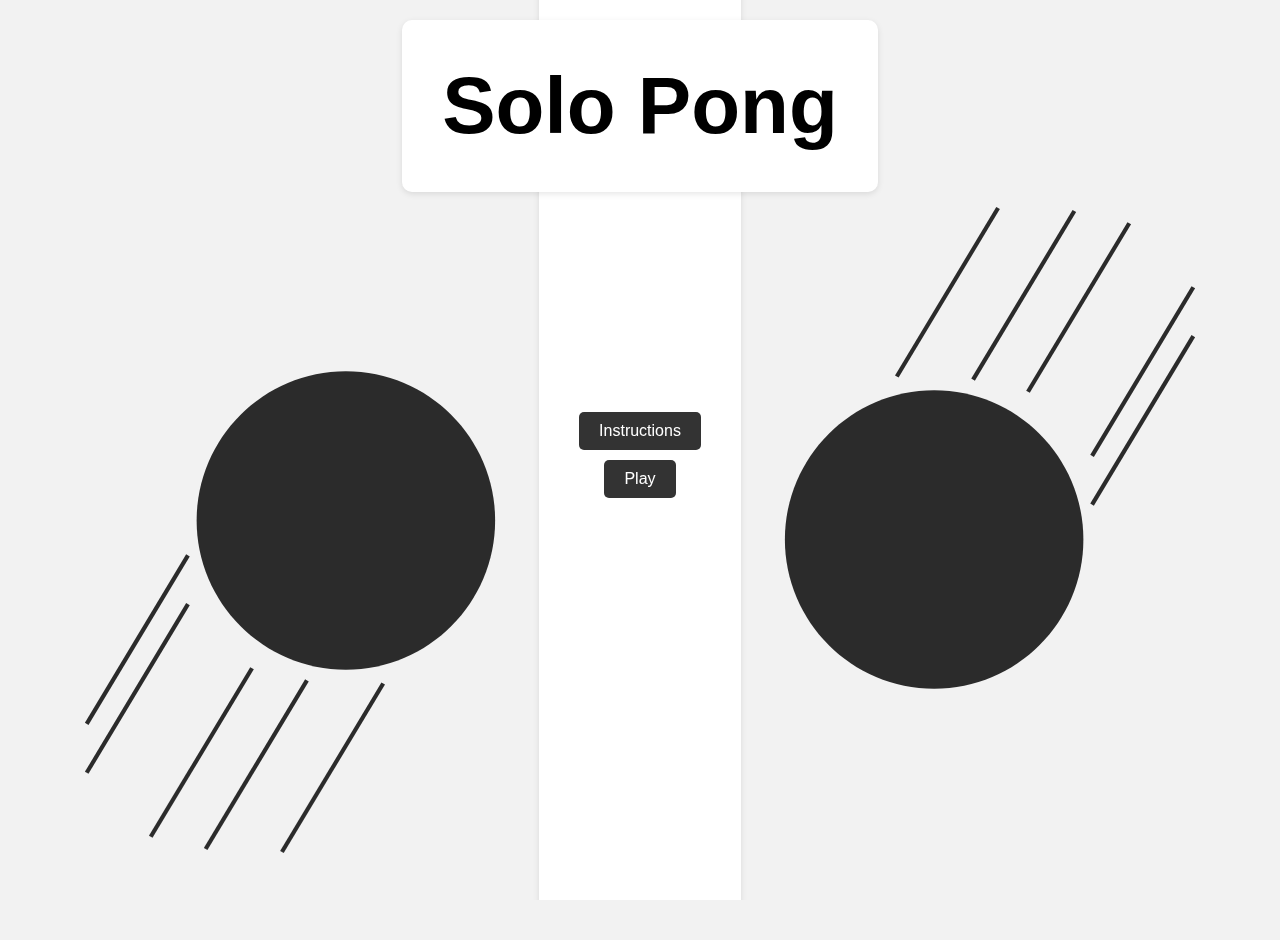
<file: site/index.html>
<!DOCTYPE html>
<html lang="en">
<head>
    <meta charset="UTF-8">
    <meta name="author" content="Louis">
    <meta name="description" content="Simple online game">
    <title>Game Intro</title>
    <link rel="stylesheet" href="css/home.css">
    <link rel="stylesheet" href="css/defaults.css">
</head>
<body>
    <h1 id="mainTitle">Solo Pong</h1>

    <main class="container">
        <a href="pages/instructions.html" class="abutton">Instructions</a>
        <a href="pages/gameplay.html" class="abutton">Play</a>
    </main>
        
    <img alt="Picture of a cartoon pong ball" id="mainBall" src="./images/titleBall.svg">
    <img alt="Picture of a cartoon pong ball" id="reverseBall" src="./images/titleBall.svg">
</body>
</html>
</file>
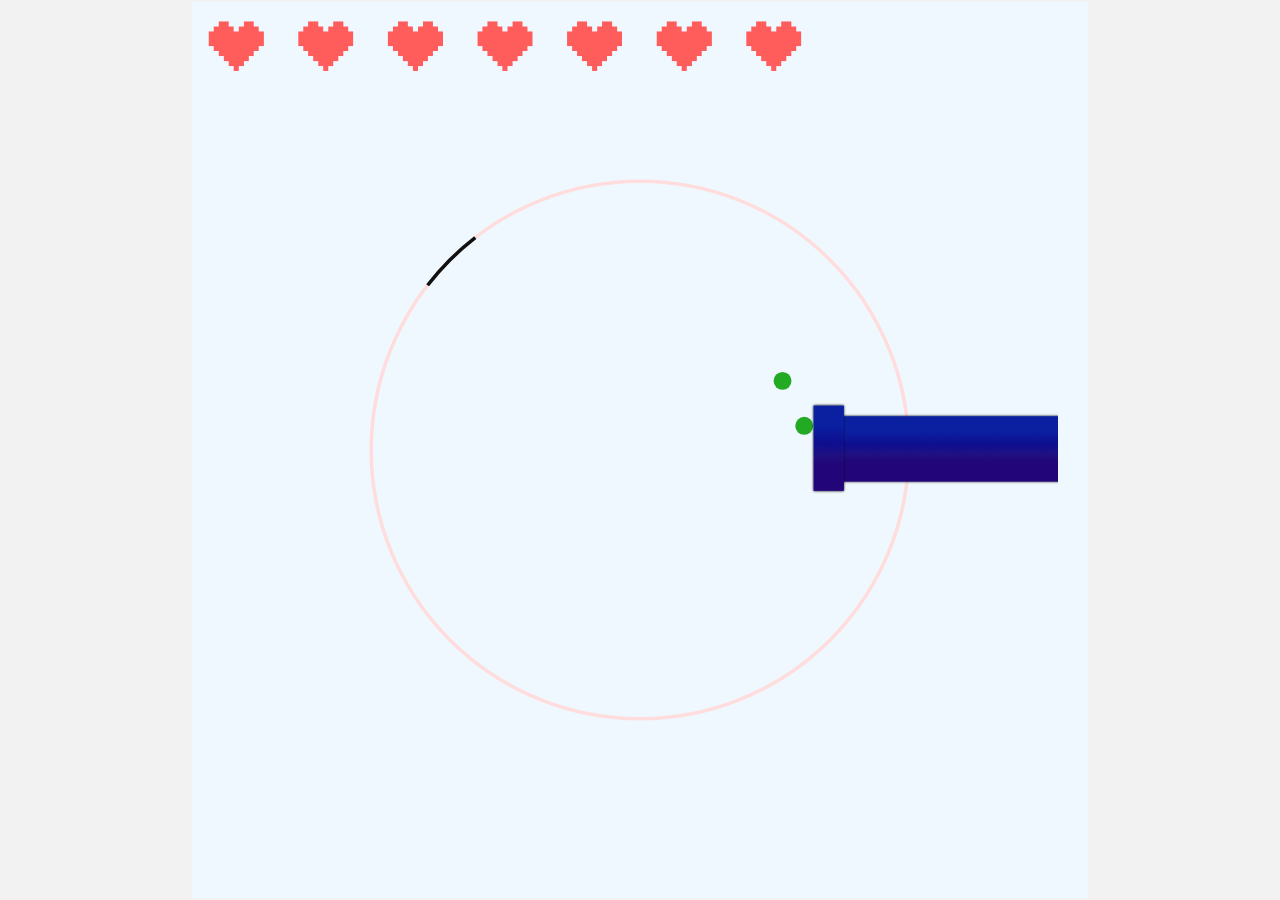
<file: site/pages/game.html>
<!DOCTYPE html>
<html lang="en">
<head>
    <meta charset="UTF-8">
    <meta name="author" content="Louis">
    <meta name="description" content="Simple online game">
    <title>Solo Pong</title>
    <link rel="stylesheet" href="../css/gameplay.css">
    <link rel="stylesheet" href="../css/defaults.css">
    <link rel="stylesheet" href="../css/game.css">
</head>
<body>
    <canvas id="canvasFrame"></canvas>

    <script src="../src/gameFuncs.js"></script>
    <script src="../src/game.js"></script>
</body>
</html>
</file>
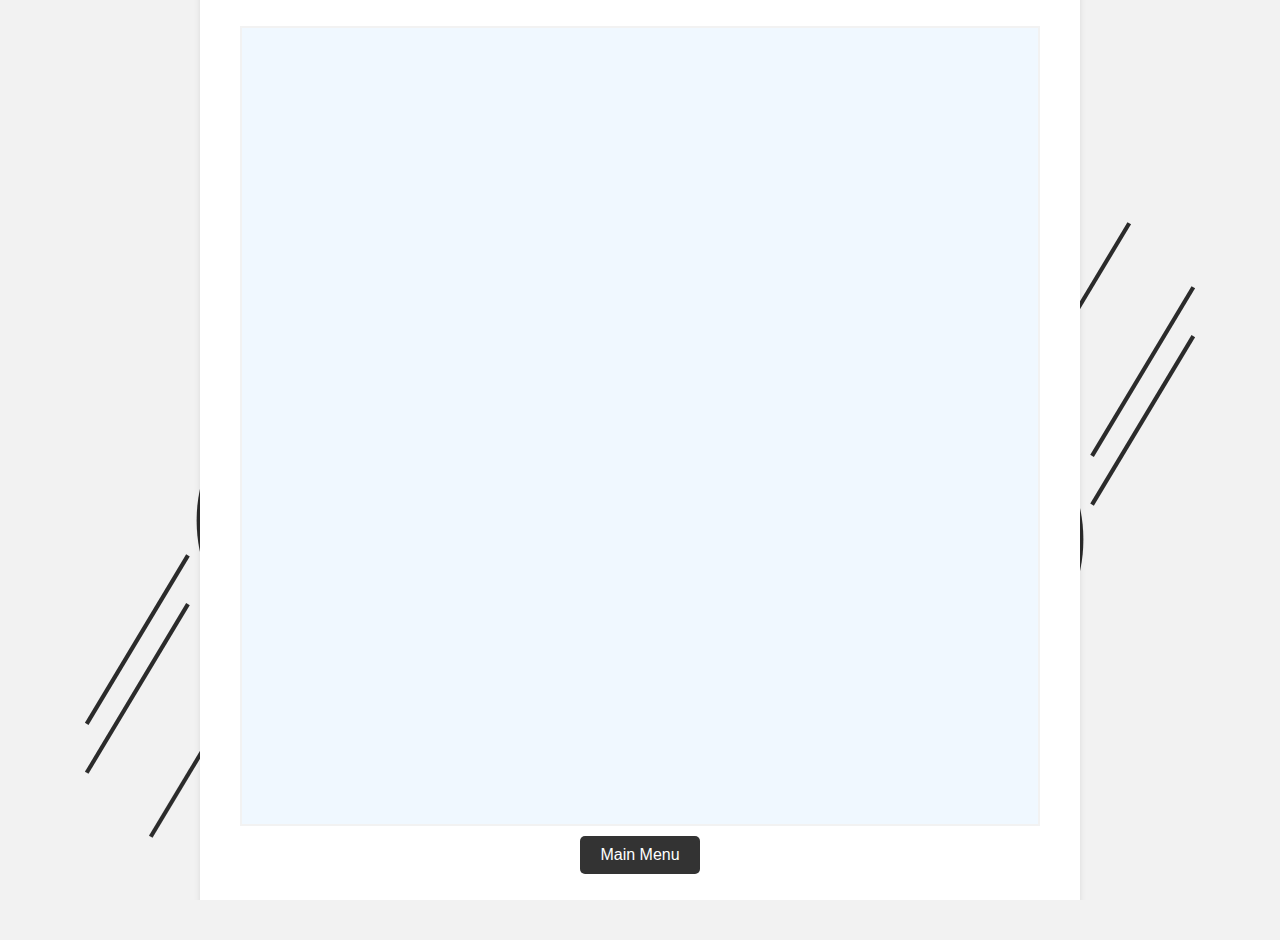
<file: site/pages/gameplay.html>
<!DOCTYPE html>
<html lang="en">
<head>
    <meta charset="UTF-8">
    <meta name="author" content="Louis">
    <meta name="description" content="Simple online game">
    <title>Game Intro</title>
    <link rel="stylesheet" href="../css/gameplay.css">
    <link rel="stylesheet" href="../css/defaults.css">
</head>
<body>

    <main class="container">
        <iframe src="./game.html"></iframe>

        <a href="../index.html" class="abutton">Main Menu</a>
    </main>
        
    <img alt="Picture of a cartoon pong ball" id="mainBall" src="../images/titleBall.svg">
    <img alt="Picture of a cartoon pong ball" id="reverseBall" src="../images/titleBall.svg">
</body>
</html>
</file>
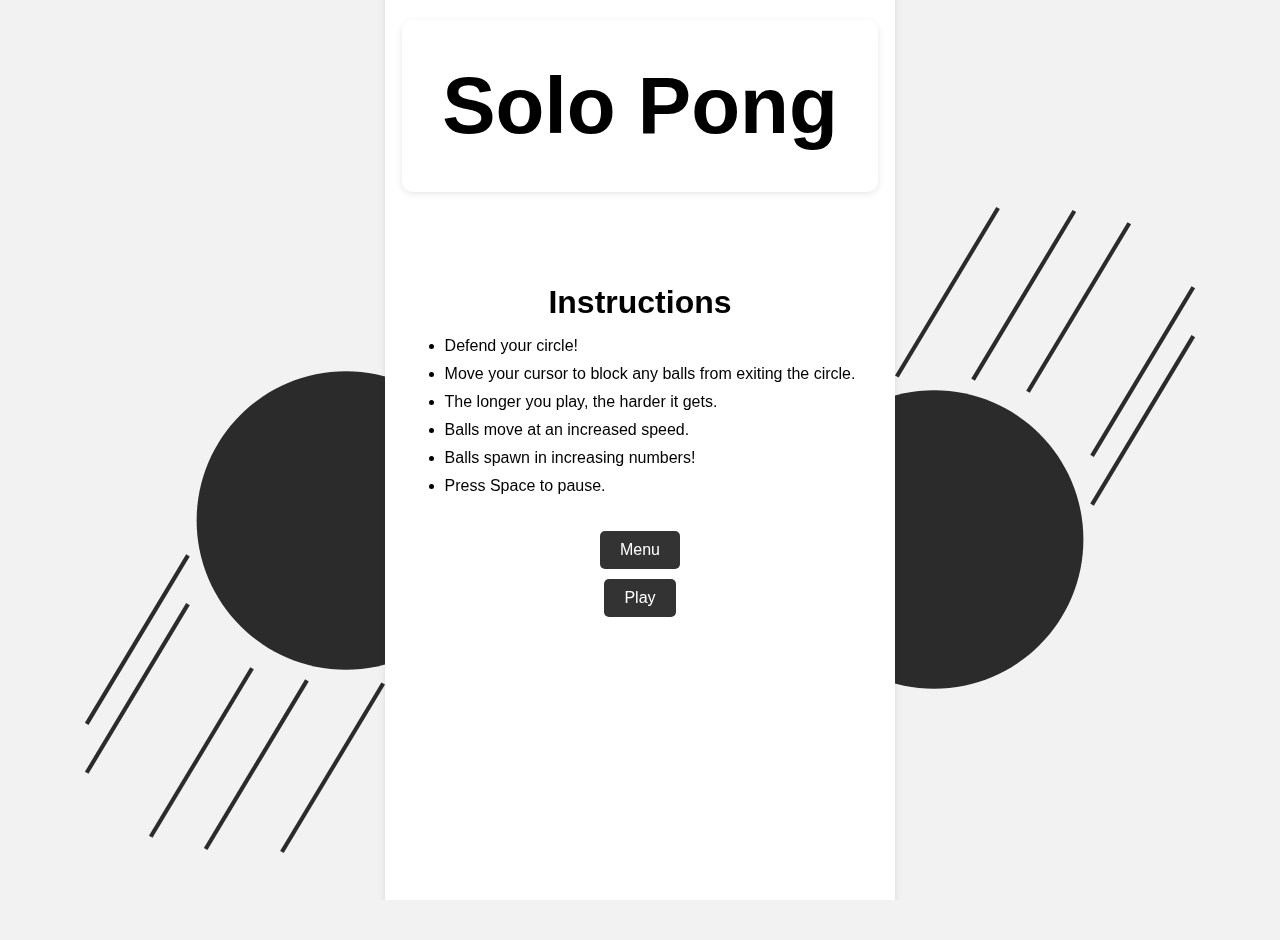
<file: site/pages/instructions.html>
<!DOCTYPE html>
<html lang="en">
<head>
    <meta charset="UTF-8">
    <meta name="author" content="Louis">
    <meta name="description" content="Simple online game instructions">
    <title>Game Intro</title>
    <link rel="stylesheet" href="../css/instructions.css">
    <link rel="stylesheet" href="../css/defaults.css">
</head>
<body>
        <h1 id="mainTitle">Solo Pong</h1>

        <main class="container">
            <h1>Instructions</h1>

            <ul>
                <li>Defend your circle!</li>
                <li>Move your cursor to block any balls from exiting the circle.</li>
                <li>The longer you play, the harder it gets.</li>
                <li>Balls move at an increased speed.</li>
                <li>Balls spawn in increasing numbers!</li>
                <li>Press Space to pause.</li>
            </ul>
            

            <a href="../index.html" class="abutton">Menu</a>
            <a href="../pages/game.html" class="abutton">Play</a>
        </main>

        
        <img alt="Picture of a cartoon pong ball" id="mainBall" src="../images/titleBall.svg">
        <img alt="Picture of a cartoon pong ball" id="reverseBall" src="../images/titleBall.svg">
</body>
</html>
</file>
<file: site/css/home.css>
html, body
{
    height: 100%;
    overflow: hidden; /* Hide scroll bar */
}
  
body, h1
{
    margin: 0;
    padding: 0;

}
  
  /* bg color and font*/
body
{
    background-color: #f2f2f2;
    font-family: Arial, sans-serif;
}
  
body, main
{
    display: flex;
    justify-content: center;
    align-items: center;
    height: 100%;
}
  
  /* main container */
.container
{
    display: flex;
    flex-direction: column;
    background-color: #fff;
    padding: 40px;
    border-radius: 10px;
    box-shadow: 0 2px 6px rgba(0, 0, 0, 0.1);
    text-align: center;
    height: 100%;
}
  
  /* header */
header
{
    margin-bottom: 30px;
}
  
header h1
{
    font-size: 28px;
    color: #333;
}
  
  /* ball */
body img
{
    position: fixed;
    right: 40px;
}

/*background balls*/
#mainBall
{
    top:40;
    z-index: -1;
}

#reverseBall
{
    left:40px;
    bottom:40px;
    transform: rotate(180deg);
    z-index: -1;
}

/*main title at the top*/
#mainTitle
{
  position: fixed;
  margin: auto;
  top: 20px;
  font-size: 80px;
  background-color: #fff;
  padding: 40px;
  border-radius: 10px;
  box-shadow: 0 2px 6px rgba(0, 0, 0, 0.1);
}
</file>
<file: site/css/defaults.css>
/*default to no magins*/
body
{
    margin: 0px;
}

iframe
{
    border: 0px;
}

/*button from a tag*/
.abutton
{
    display: block;
    padding: 10px 20px;
    background-color: #333;
    color: #fff;
    text-decoration: none;
    border-radius: 5px;
    cursor: pointer;
    margin-top: 10px;
}
  
.abutton:hover
{
    background-color: #555;
}

.abutton:active
{
    transform:scale(0.9)
}
</file>
<file: site/css/gameplay.css>
html, body
{
    height: 100%;
    overflow: hidden; /* Hide scroll bar */
}
  
body, h1
{
    margin: 0;
    padding: 0;

}
  
  /* bg color and font*/
body
{
    background-color: #f2f2f2;
    font-family: Arial, sans-serif;
}
  
body, main
{
    display: flex;
    justify-content: center;
    align-items: center;
    height: 100%;
}
  
  /* main container */
.container
{
    display: flex;
    flex-direction: column;
    background-color: #fff;
    padding: 40px;
    border-radius: 10px;
    box-shadow: 0 2px 6px rgba(0, 0, 0, 0.1);
    text-align: center;
    height: 100%;
}
  
  /* header */
header
{
    margin-bottom: 30px;
}
  
header h1
{
    font-size: 28px;
    color: #333;
}
  
  /* ball */
body img
{
    position: fixed;
    right: 40px;
}

/*background balls*/
#mainBall
{
    top:40;
    z-index: -1;
}

#reverseBall
{
    left:40px;
    bottom:40px;
    transform: rotate(180deg);
    z-index: -1;
}

.container iframe
{
    height: 800px;
    width: 800px;
    overflow: hidden;
}
</file>
<file: site/css/game.css>
#canvasFrame
{
    background-color: aliceblue;
}

html
{
    overflow: hidden;
}
</file>
<file: site/css/instructions.css>
html, body
{
    height: 100%;
    overflow: hidden; /* Hide scroll bar */
}
  
body, h1
{
    margin: 0;
    padding: 0;
}
  
  /* bg color */
body
{
    background-color: #f2f2f2;
    font-family: Arial, sans-serif;
}
  
body, main
{
    display: flex;
    justify-content: center;
    align-items: center;
    height: 100%;
}
  
  /* main container */
.container
{
    display: flex;
    flex-direction: column;
    background-color: #fff;
    padding: 40px;
    border-radius: 10px;
    box-shadow: 0 2px 6px rgba(0, 0, 0, 0.1);
    text-align: center;
    height: 100%;
}
  
  /* header */
header
{
    margin-bottom: 30px;
}
  
header h1
{
    font-size: 28px;
    color: #333;
}
  
  /* ball */
body img
{
    position: fixed;
    right: 40px;
}

#mainBall
{
    top:40;
    z-index: -1;
}

#reverseBall
{
    left:40px;
    bottom:40px;
    transform: rotate(180deg);
    z-index: -1;
}

ul
{
    list-style-type: disc;
    padding-left: 20px;
}
  
li
{
    text-align: left;
    margin-bottom: 10px;
}
  
#mainTitle
{
    position: fixed;
    margin: auto;
    top: 20px;
    font-size: 80px;
    background-color: #fff;
    padding: 40px;
    border-radius: 10px;
    box-shadow: 0 2px 6px rgba(0, 0, 0, 0.1);
}
</file>
